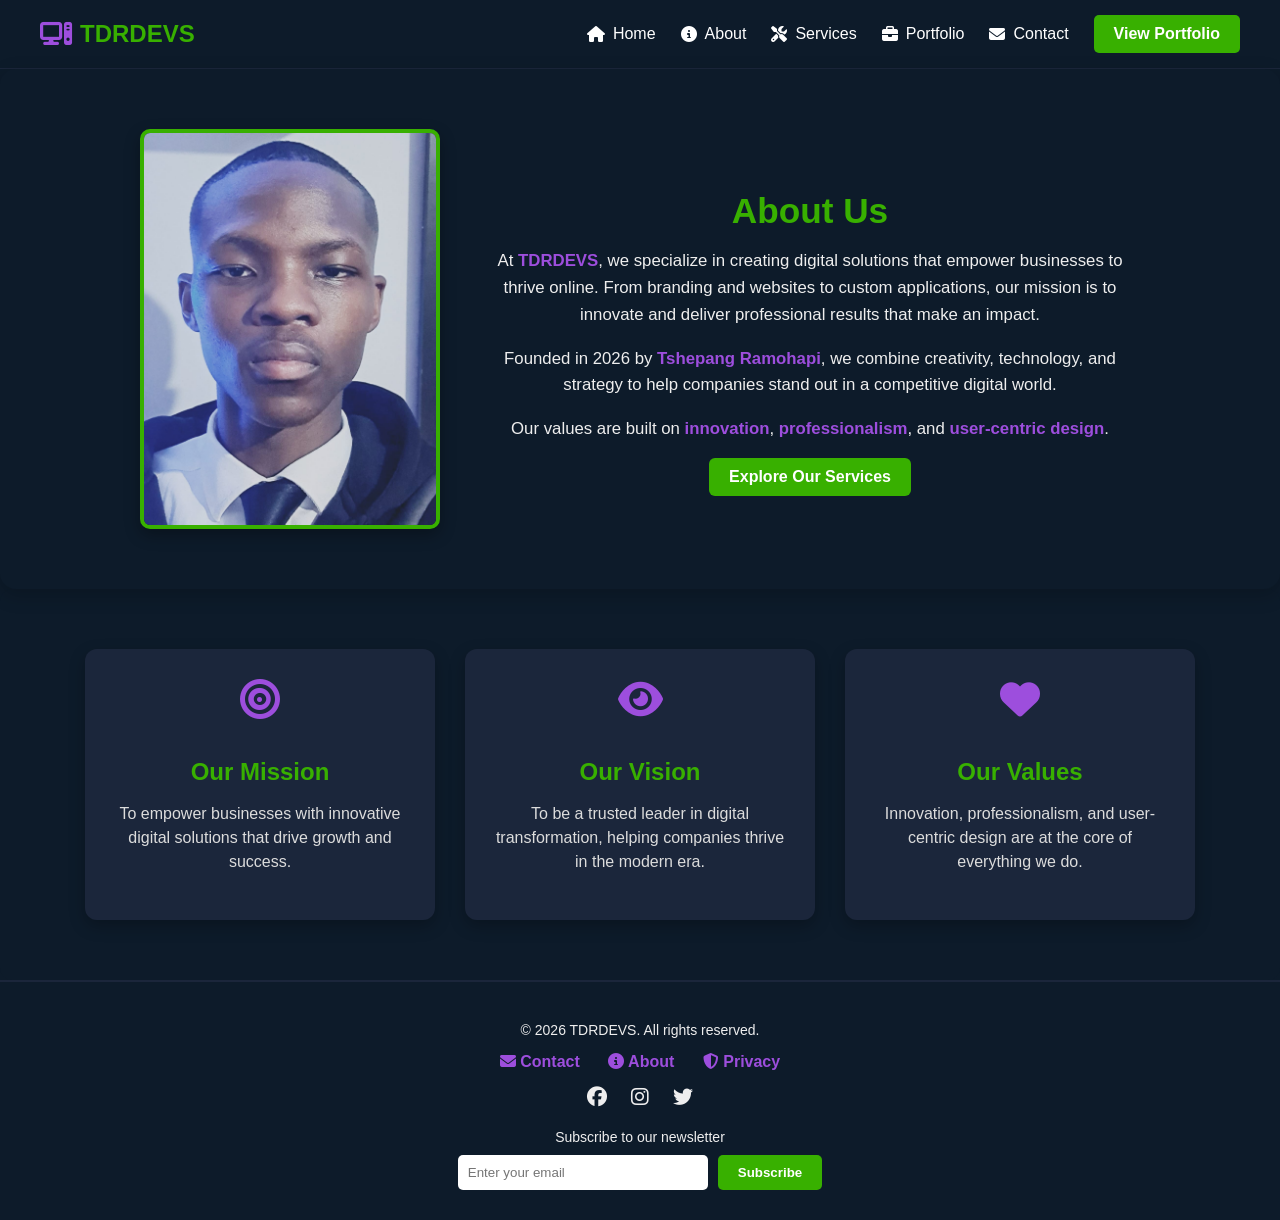
<file: About.html>
<!DOCTYPE html>
<html lang="en">
<head>
  <meta charset="UTF-8">
  <meta name="viewport" content="width=device-width, initial-scale=1.0">
  <title>About - TDRDEVS</title>
  <link rel="stylesheet" href="https://cdnjs.cloudflare.com/ajax/libs/font-awesome/6.5.0/css/all.min.css">
  <link rel="stylesheet" href="style/styles.css">
</head>
<body>
  <header class="site-header">
    <a href="index.html" class="logo" aria-label="TDRDEVS Home">
      <i class="fa-solid fa-computer" aria-hidden="true"></i> TDRDEVS
    </a>

    <input type="checkbox" id="menu-toggle" class="menu-toggle">
    <label for="menu-toggle" class="hamburger" aria-label="Toggle menu">
      <span></span>
      <span></span>
      <span></span>
    </label>

    <div class="nav-wrapper">
      <nav aria-label="Main navigation">
        <ul>
          <li><a href="index.html"><i class="fa-solid fa-house" aria-hidden="true"></i> Home</a></li>
          <li><a href="About.html" class="active"><i class="fa-solid fa-circle-info" aria-hidden="true"></i> About</a></li>
          <li><a href="services.html"><i class="fa-solid fa-screwdriver-wrench" aria-hidden="true"></i> Services</a></li>
          <li><a href="portfolio.html"><i class="fa-solid fa-briefcase" aria-hidden="true"></i> Portfolio</a></li>
          <li><a href="contact.html"><i class="fa-solid fa-envelope" aria-hidden="true"></i> Contact</a></li>
        </ul>
      </nav>

      <a href="portfolio.html" class="cta">View Portfolio</a>
    </div>
  </header>

  <main>
    <section class="about">
      <video autoplay muted loop playsinline class="about-video">
        <source src="about_header_video.mp4" type="video/mp4">
        Your browser does not support the video tag.
      </video>

      <div class="about-container">
        <div class="founder-image">
          <img src="images/Team.jpeg" alt="Founder Tshepang Ramohapi">
        </div>

        <div class="about-text">
          <h2>About Us</h2>
          <p>
            At <span class="highlight">TDRDEVS</span>, we specialize in creating digital solutions
            that empower businesses to thrive online. From branding and websites
            to custom applications, our mission is to innovate and deliver
            professional results that make an impact.
          </p>
          <p>
            Founded in 2026 by <span class="highlight">Tshepang Ramohapi</span>,
            we combine creativity, technology, and strategy to help companies
            stand out in a competitive digital world.
          </p>
          <p>
            Our values are built on <span class="highlight">innovation</span>,
            <span class="highlight">professionalism</span>, and
            <span class="highlight">user-centric design</span>.
          </p>
          <a href="services.html" class="about-btn">Explore Our Services</a>
        </div>
      </div>
    </section>

    <section class="about-presets">
      <article class="preset">
        <i class="fa-solid fa-bullseye" aria-hidden="true"></i>
        <h3>Our Mission</h3>
        <p>To empower businesses with innovative digital solutions that drive growth and success.</p>
      </article>

      <article class="preset">
        <i class="fa-solid fa-eye" aria-hidden="true"></i>
        <h3>Our Vision</h3>
        <p>To be a trusted leader in digital transformation, helping companies thrive in the modern era.</p>
      </article>

      <article class="preset">
        <i class="fa-solid fa-heart" aria-hidden="true"></i>
        <h3>Our Values</h3>
        <p>Innovation, professionalism, and user-centric design are at the core of everything we do.</p>
      </article>
    </section>
  </main>

  <footer>
    <div class="footer-content">
      <p>&copy; 2026 TDRDEVS. All rights reserved.</p>

      <div class="footer-links" aria-label="Footer links">
        <a href="contact.html"><i class="fa-solid fa-envelope" aria-hidden="true"></i> Contact</a>
        <a href="about.html"><i class="fa-solid fa-circle-info" aria-hidden="true"></i> About</a>
        <a href="privacy.html"><i class="fa-solid fa-shield-halved" aria-hidden="true"></i> Privacy</a>
      </div>

      <div class="footer-social" aria-label="Social links">
        <a href="#" aria-label="Facebook"><i class="fa-brands fa-facebook" aria-hidden="true"></i></a>
        <a href="#" aria-label="Instagram"><i class="fa-brands fa-instagram" aria-hidden="true"></i></a>
        <a href="#" aria-label="Twitter"><i class="fa-brands fa-twitter" aria-hidden="true"></i></a>
      </div>

      <div class="footer-newsletter">
        <p>Subscribe to our newsletter</p>
        <form>
          <input type="email" placeholder="Enter your email" aria-label="Email address" required>
          <button type="submit">Subscribe</button>
        </form>
      </div>
    </div>
  </footer>
</body>
</html>
</file>
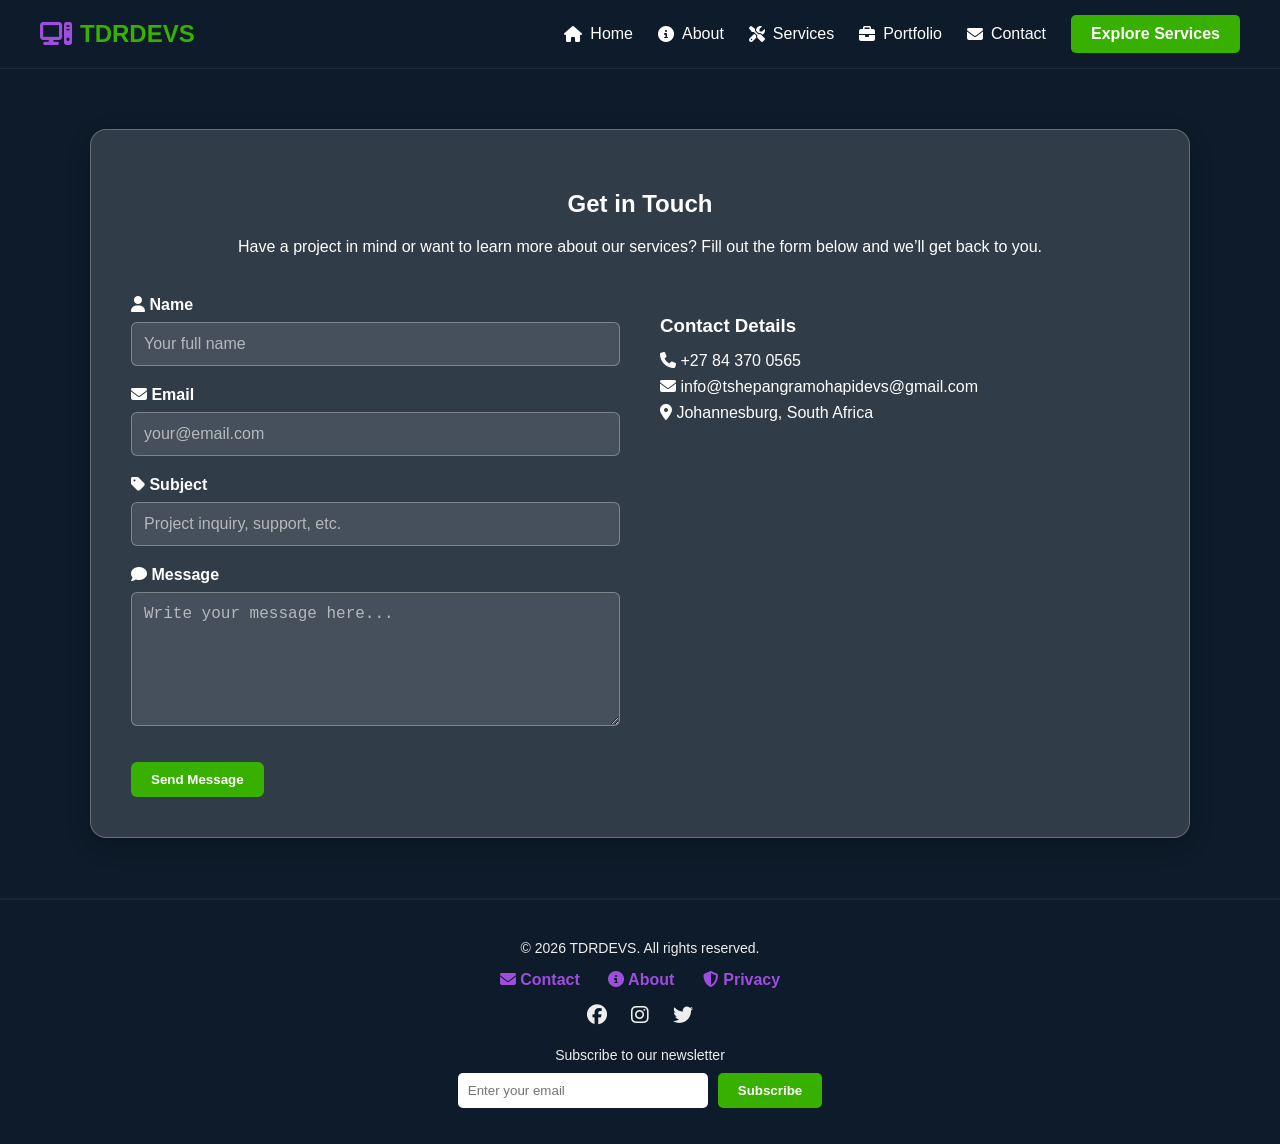
<file: contact.html>
<!DOCTYPE html>
<html lang="en">
<head>
  <meta charset="UTF-8">
  <meta name="viewport" content="width=device-width, initial-scale=1.0">
  <title>Contact - TDRDEVS</title>
  <!-- Font Awesome (Cloudflare CDN) -->
  <link rel="stylesheet" href="https://cdnjs.cloudflare.com/ajax/libs/font-awesome/6.5.0/css/all.min.css">
  <!-- Your main stylesheet -->
  <link rel="stylesheet" href="style/styles.css">
</head>
<body>
  <!-- Header -->
  <header>
    <a href="index.html" class="logo">
      <i class="fa-solid fa-computer"></i> TDRDEVS
    </a>

    <input type="checkbox" id="menu-toggle" class="menu-toggle">
    <label for="menu-toggle" class="hamburger" aria-label="Toggle menu">
      <span></span>
      <span></span>
      <span></span>
    </label>

    <div class="nav-wrapper">
      <nav>
        <ul>
          <li><a href="index.html"><i class="fa-solid fa-house"></i> Home</a></li>
          <li><a href="About.html"><i class="fa-solid fa-circle-info"></i> About</a></li>
          <li><a href="services.html"><i class="fa-solid fa-screwdriver-wrench"></i> Services</a></li>
          <li><a href="portfolio.html"><i class="fa-solid fa-briefcase"></i> Portfolio</a></li>
          <li><a href="contact.html" class="active"><i class="fa-solid fa-envelope"></i> Contact</a></li>
        </ul>
      </nav>

      <a href="services.html" class="cta">Explore Services</a>
    </div>
  </header>

  <!-- Contact Section -->
  <section class="contact">
    <h2>Get in Touch</h2>
    <p class="contact-intro">
      Have a project in mind or want to learn more about our services? Fill out the form below and we’ll get back to you.
    </p>

    <div class="contact-container">
      <!-- Contact Form -->
   <form class="contact-form" action="mailto:tshepangramohapidevs@gmail.com" method="POST" enctype="text/plain">
  <div class="form-group">
    <label for="name"><i class="fa-solid fa-user"></i> Name</label>
    <input type="text" id="name" name="name" placeholder="Your full name" required>
  </div>

  <div class="form-group">
    <label for="email"><i class="fa-solid fa-envelope"></i> Email</label>
    <input type="email" id="email" name="email" placeholder="your@email.com" required>
  </div>

  <div class="form-group">
    <label for="subject"><i class="fa-solid fa-tag"></i> Subject</label>
    <input type="text" id="subject" name="subject" placeholder="Project inquiry, support, etc." required>
  </div>

  <div class="form-group">
    <label for="message"><i class="fa-solid fa-comment"></i> Message</label>
    <textarea id="message" name="message" rows="6" placeholder="Write your message here..." required></textarea>
  </div>

  <button type="submit" class="book-btn">Send Message</button>
</form>


      <!-- Contact Info -->
      <div class="contact-info">
        <h3>Contact Details</h3>
        <p><i class="fa-solid fa-phone"></i> +27 84 370 0565</p>
        <p><i class="fa-solid fa-envelope"></i> info@tshepangramohapidevs@gmail.com</p>
        <p><i class="fa-solid fa-location-dot"></i> Johannesburg, South Africa</p>
      </div>
    </div>
  </section>

  <!-- Footer -->
  <footer>
    <div class="footer-content">
      <p>&copy; 2026 TDRDEVS. All rights reserved.</p>
      <div class="footer-links">
        <a href="contact.html"><i class="fa-solid fa-envelope"></i> Contact</a>
        <a href="about.html"><i class="fa-solid fa-circle-info"></i> About</a>
        <a href="privacy.html"><i class="fa-solid fa-shield-halved"></i> Privacy</a>
      </div>
      <div class="footer-social">
        <a href="#"><i class="fa-brands fa-facebook"></i></a>
        <a href="#"><i class="fa-brands fa-instagram"></i></a>
        <a href="#"><i class="fa-brands fa-twitter"></i></a>
      </div>
      <div class="footer-newsletter">
        <p>Subscribe to our newsletter</p>
        <form>
          <input type="email" placeholder="Enter your email" required>
          <button type="submit">Subscribe</button>
        </form>
      </div>
    </div>
  </footer>
</body>
</html>
</file>
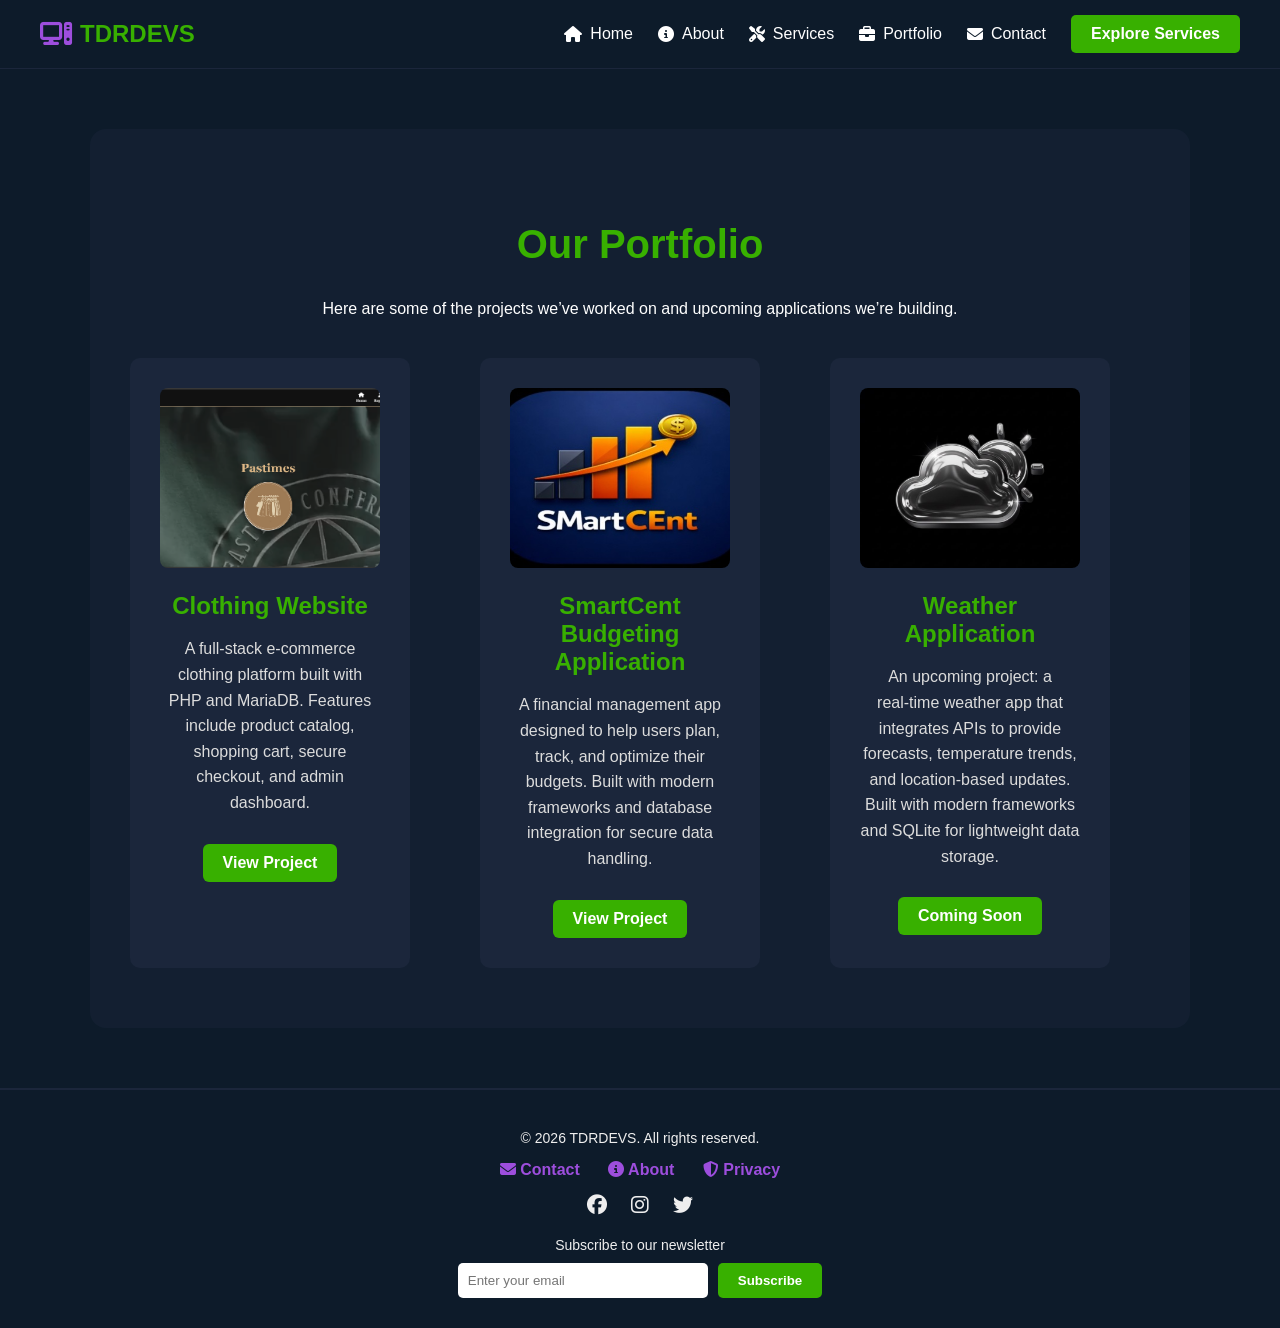
<file: portfolio.html>
<!DOCTYPE html>
<html lang="en">
<head>
  <meta charset="UTF-8">
  <meta name="viewport" content="width=device-width, initial-scale=1.0">
  <title>Portfolio - TDRDEVS</title>
  <!-- Font Awesome (Cloudflare CDN) -->
  <link rel="stylesheet" href="https://cdnjs.cloudflare.com/ajax/libs/font-awesome/6.5.0/css/all.min.css">
  <!-- Your main stylesheet -->
  <link rel="stylesheet" href="style/styles.css">
</head>
<body>
  <!-- Header -->
  <header>
    <a href="index.html" class="logo">
      <i class="fa-solid fa-computer"></i> TDRDEVS
    </a>

    <input type="checkbox" id="menu-toggle" class="menu-toggle">
    <label for="menu-toggle" class="hamburger" aria-label="Toggle menu">
      <span></span>
      <span></span>
      <span></span>
    </label>

    <div class="nav-wrapper">
      <nav>
        <ul>
          <li><a href="index.html"><i class="fa-solid fa-house"></i> Home</a></li>
          <li><a href="About.html"><i class="fa-solid fa-circle-info"></i> About</a></li>
          <li><a href="services.html"><i class="fa-solid fa-screwdriver-wrench"></i> Services</a></li>
          <li><a href="portfolio.html" class="active"><i class="fa-solid fa-briefcase"></i> Portfolio</a></li>
          <li><a href="contact.html"><i class="fa-solid fa-envelope"></i> Contact</a></li>
        </ul>
      </nav>

      <a href="services.html" class="cta">Explore Services</a>
    </div>
  </header>

  <!-- Portfolio Section -->
  <section class="portfolio">
    <center><h2>Our Portfolio</h2></center>
    <p class="portfolio-intro">
      Here are some of the projects we’ve worked on and upcoming applications we’re building.
    </p>

    <div class="portfolio-cards">
      <!-- Clothing Website -->
      <div class="card">
        <img src="images/pastimes_website.png" alt="Clothing Website Project">
        <h3>Clothing Website</h3>
        <p>
          A full‑stack e‑commerce clothing platform built with <span class="highlight">PHP</span> 
          and <span class="highlight">MariaDB</span>. Features include product catalog, shopping cart, 
          secure checkout, and admin dashboard.
        </p>
        <a href="Pastimes E-commerce Platform Demonstration.mp4" class="book-btn" target="_blank">View Project</a>
      </div>

      <!-- SmartCent Budgeting Application -->
      <div class="card">
        <img src="images/smartcentlogo.jpg" alt="SmartCent Budgeting Application">
        <h3>SmartCent Budgeting Application</h3>
        <p>
          A financial management app designed to help users plan, track, and optimize their budgets. 
          Built with modern frameworks and database integration for secure data handling.
        </p>
        <a href="smartcent.mp4" class="book-btn" target="_blank">View Project</a>
      </div>

      <!-- Weather Application -->
      <div class="card">
        <img src="images/weather.jpg" alt="Weather Application Project">
        <h3>Weather Application</h3>
        <p>
          An upcoming project: a real‑time weather app that integrates APIs to provide forecasts, 
          temperature trends, and location‑based updates. Built with modern frameworks and 
          <span class="highlight">SQLite</span> for lightweight data storage.
        </p>
        <a href="#" class="book-btn" target="_blank">Coming Soon</a>
      </div>
    </div>
  </section>

  <!-- Footer -->
  <footer>
    <div class="footer-content">
      <p>&copy; 2026 TDRDEVS. All rights reserved.</p>
      <div class="footer-links">
        <a href="contact.html"><i class="fa-solid fa-envelope"></i> Contact</a>
        <a href="about.html"><i class="fa-solid fa-circle-info"></i> About</a>
        <a href="privacy.html"><i class="fa-solid fa-shield-halved"></i> Privacy</a>
      </div>
      <div class="footer-social">
        <a href="#"><i class="fa-brands fa-facebook"></i></a>
        <a href="#"><i class="fa-brands fa-instagram"></i></a>
        <a href="#"><i class="fa-brands fa-twitter"></i></a>
      </div>
      <div class="footer-newsletter">
        <p>Subscribe to our newsletter</p>
        <form>
          <input type="email" placeholder="Enter your email" required>
          <button type="submit">Subscribe</button>
        </form>
      </div>
    </div>
  </footer>
</body>
</html>
</file>
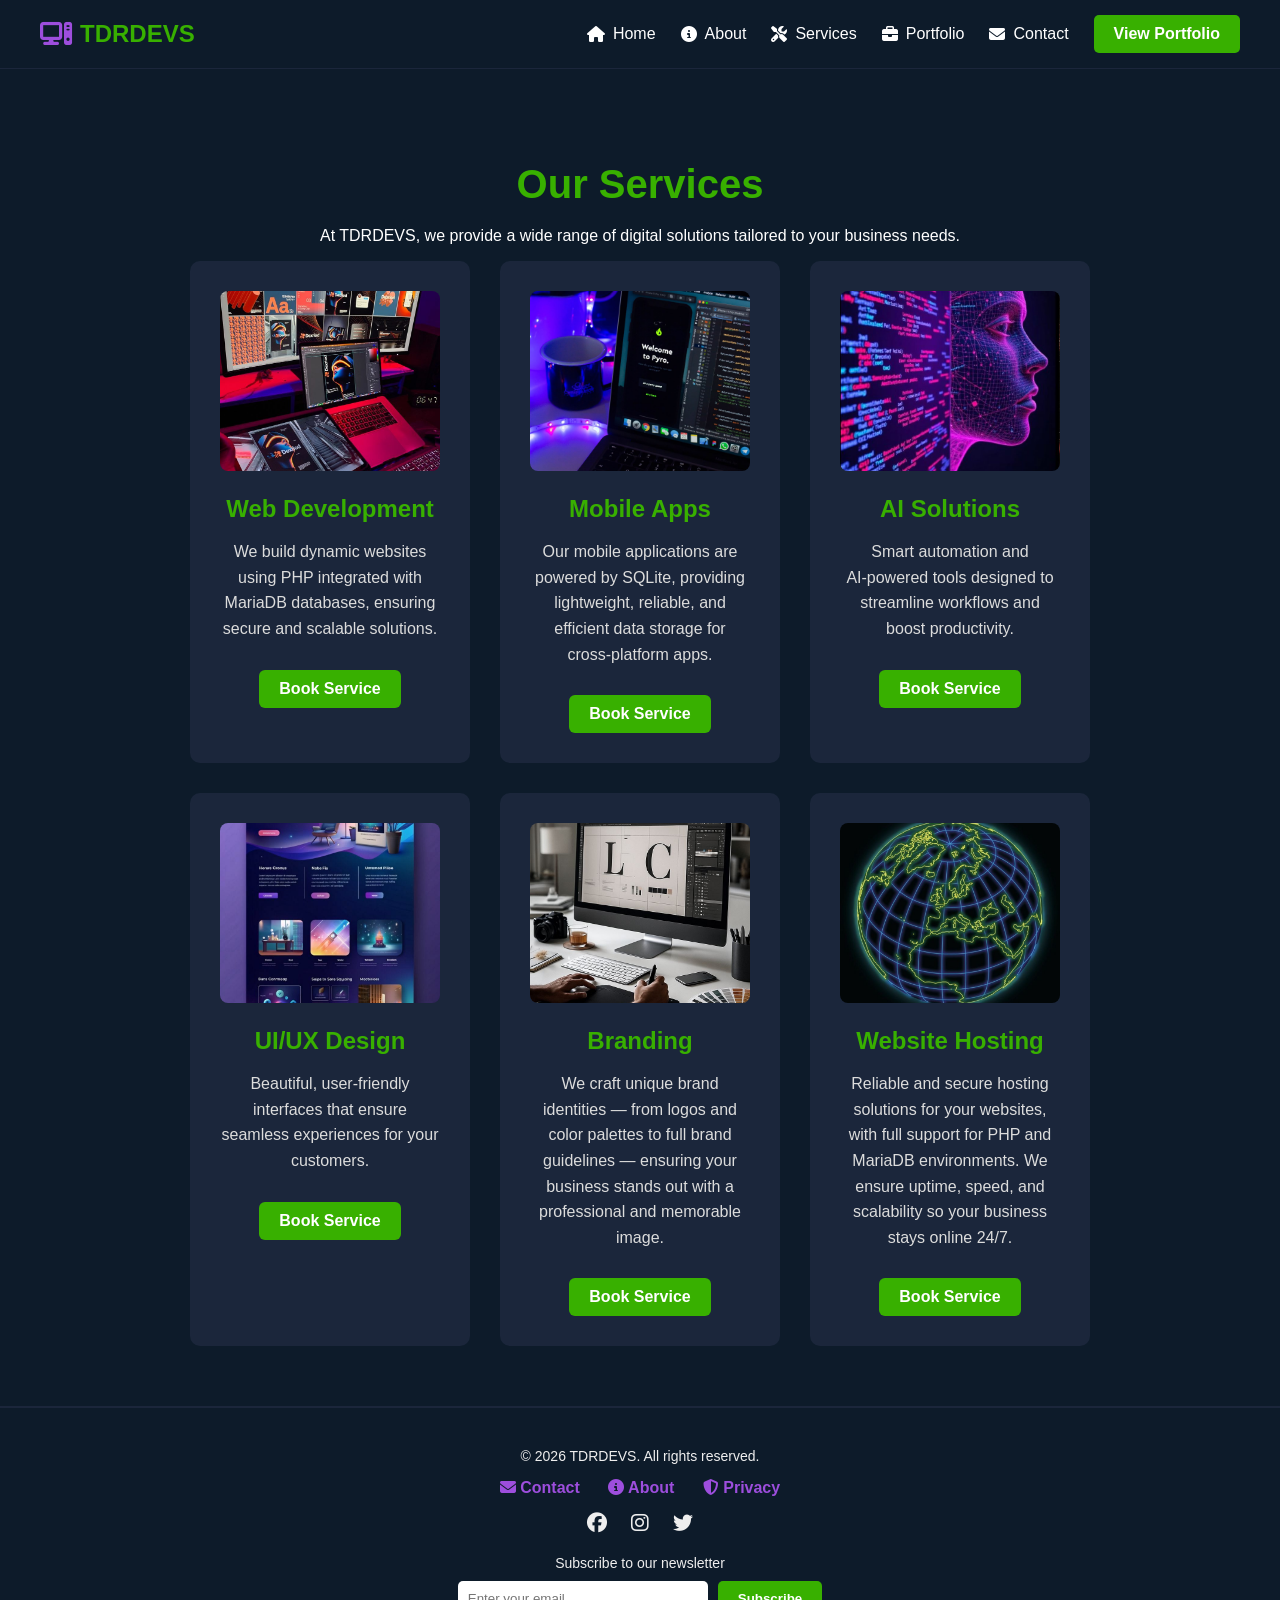
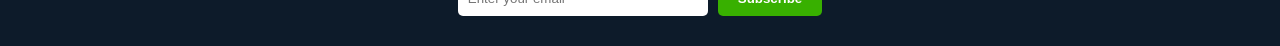
<file: services.html>
<!DOCTYPE html>
<html lang="en">
<head>
  <meta charset="UTF-8">
  <meta name="viewport" content="width=device-width, initial-scale=1.0">
  <title>Services - TDRDEVS</title>
  <!-- Font Awesome (Cloudflare CDN) -->
  <link rel="stylesheet" href="https://cdnjs.cloudflare.com/ajax/libs/font-awesome/6.5.0/css/all.min.css">
  <!-- Your main stylesheet -->
  <link rel="stylesheet" href="style/styles.css">
</head>
<body>
  <!-- Header -->
  <header>
    <a href="index.html" class="logo">
      <i class="fa-solid fa-computer"></i> TDRDEVS
    </a>

    <input type="checkbox" id="menu-toggle" class="menu-toggle">
    <label for="menu-toggle" class="hamburger" aria-label="Toggle menu">
      <span></span>
      <span></span>
      <span></span>
    </label>

    <div class="nav-wrapper">
      <nav>
        <ul>
          <li><a href="index.html"><i class="fa-solid fa-house"></i> Home</a></li>
          <li><a href="About.html"><i class="fa-solid fa-circle-info"></i> About</a></li>
          <li><a href="services.html" class="active"><i class="fa-solid fa-screwdriver-wrench"></i> Services</a></li>
          <li><a href="portfolio.html"><i class="fa-solid fa-briefcase"></i> Portfolio</a></li>
          <li><a href="contact.html"><i class="fa-solid fa-envelope"></i> Contact</a></li>
        </ul>
      </nav>

      <a href="portfolio.html" class="cta">View Portfolio</a>
    </div>
  </header>

 <!-- Services Section -->
<section class="services">
  <h2>Our Services</h2>
  <p class="services-intro">
    At <span class="highlight">TDRDEVS</span>, we provide a wide range of digital solutions tailored to your business needs.
  </p>

  <div class="service-cards">
    <div class="card">
      <img src="images/web.jpg" alt="Web Development">
      <h3>Web Development</h3>
      <p>
        We build dynamic websites using <span class="highlight">PHP</span> integrated with 
        <span class="highlight">MariaDB</span> databases, ensuring secure and scalable solutions.
      </p>
      <a href="contact.html" class="book-btn">Book Service</a>
    </div>

    <div class="card">
      <img src="images/app.jpg" alt="Mobile Apps">
      <h3>Mobile Apps</h3>
      <p>
        Our mobile applications are powered by <span class="highlight">SQLite</span>, 
        providing lightweight, reliable, and efficient data storage for cross‑platform apps.
      </p>
      <a href="contact.html" class="book-btn">Book Service</a>
    </div>

    <div class="card">
      <img src="images/ai_tools.jpg" alt="AI Solutions">
      <h3>AI Solutions</h3>
      <p>
        Smart automation and AI‑powered tools designed to streamline workflows and boost productivity.
      </p>
      <a href="contact.html" class="book-btn">Book Service</a>
    </div>

    <div class="card">
      <img src="images/ui_design.jpg" alt="UI/UX Design">
      <h3>UI/UX Design</h3>
      <p>
        Beautiful, user‑friendly interfaces that ensure seamless experiences for your customers.
      </p>
      <a href="contact.html" class="book-btn">Book Service</a>
    </div>

    <div class="card">
      <img src="images/branding.jpg" alt="Branding Services">
      <h3>Branding</h3>
      <p>
        We craft unique brand identities — from logos and color palettes to full brand guidelines — 
        ensuring your business stands out with a professional and memorable image.
      </p>
      <a href="contact.html" class="book-btn">Book Service</a>
    </div>


      <!-- Website Hosting -->
    <div class="card">
      <img src="images/website_hosting.jpg" alt="Website Hosting">
      <h3>Website Hosting</h3>
      <p>
        Reliable and secure hosting solutions for your websites, with full support for 
        <span class="highlight">PHP</span> and <span class="highlight">MariaDB</span> environments. 
        We ensure uptime, speed, and scalability so your business stays online 24/7.
      </p>
      <a href="contact.html" class="book-btn">Book Service</a>
    </div>

  </div>
</section>



  <!-- Footer -->
  <footer>
    <div class="footer-content">
      <p>&copy; 2026 TDRDEVS. All rights reserved.</p>

      <div class="footer-links">
        <a href="contact.html"><i class="fa-solid fa-envelope"></i> Contact</a>
        <a href="about.html"><i class="fa-solid fa-circle-info"></i> About</a>
        <a href="privacy.html"><i class="fa-solid fa-shield-halved"></i> Privacy</a>
      </div>

      <div class="footer-social">
        <a href="#"><i class="fa-brands fa-facebook"></i></a>
        <a href="#"><i class="fa-brands fa-instagram"></i></a>
        <a href="#"><i class="fa-brands fa-twitter"></i></a>
      </div>

      <div class="footer-newsletter">
        <p>Subscribe to our newsletter</p>
        <form>
          <input type="email" placeholder="Enter your email" required>
          <button type="submit">Subscribe</button>
        </form>
      </div>
    </div>
  </footer>
</body>
</html>
</file>
<file: style/styles.css>
/* ============================== */
/* Global Reset & Base             */
/* ============================== */
*, *::before, *::after {
  box-sizing: border-box;
}

body {
  margin: 0;
  font-family: 'Poppins', sans-serif;
  background-color: #0d1b2a;
  color: #ffffff;
  overflow-x: hidden;
  width: 100%;
}

img {
  max-width: 100%;
  height: auto;
  display: block;
}

video {
  max-width: 100%;
}

/* ============================== */
/* Header Styles                  */
/* ============================== */
header {
  display: flex;
  justify-content: space-between;
  align-items: center;
  padding: 15px 40px;
  background-color: #0d1b2a;
  border-bottom: 1px solid #1b263b;
}

.logo {
  font-size: 1.5rem;
  font-weight: bold;
  color: #38b000;
  text-decoration: none;
  display: flex;
  align-items: center;
  gap: 8px;
}

.logo i {
  color: #9d4edd;
  font-size: 1.6rem;
}

nav ul {
  list-style: none;
  display: flex;
  gap: 25px;
  margin: 0;
  padding: 0;
}

nav ul li a {
  text-decoration: none;
  color: #ffffff;
  font-weight: 500;
  display: flex;
  align-items: center;
  gap: 8px;
  transition: color 0.3s ease;
}

nav ul li a:hover {
  color: #9d4edd;
}

.cta {
  background-color: #38b000;
  color: #ffffff;
  padding: 10px 20px;
  border-radius: 5px;
  text-decoration: none;
  font-weight: bold;
  transition: background-color 0.3s ease;
  white-space: nowrap;
}

.cta:hover {
  background-color: #9d4edd;
}

/* ============================== */
/* Mobile Hamburger Components    */
/* ============================== */
.menu-toggle {
  display: none;
}

.hamburger {
  display: none;
  flex-direction: column;
  gap: 5px;
  cursor: pointer;
  padding: 8px 4px;
  z-index: 1001;
}

.hamburger span {
  display: block;
  width: 24px;
  height: 2.5px;
  background: #ffffff;
  border-radius: 2px;
  transition: all 0.3s ease;
}

.nav-wrapper {
  display: flex;
  align-items: center;
  gap: 25px;
}

/* ============================== */
/* Hero Section                   */
/* ============================== */
.hero {
  position: relative;
  height: 90vh;
  display: flex;
  justify-content: center;
  align-items: center;
  text-align: center;
  overflow: hidden;
  color: #ffffff;
}

.hero-video {
  position: absolute;
  top: 0;
  left: 0;
  width: 100%;
  height: 100%;
  object-fit: cover;
  z-index: -1;
}

.hero::after {
  content: "";
  position: absolute;
  top: 0;
  left: 0;
  width: 100%;
  height: 100%;
  background: rgba(13, 27, 42, 0.7);
  z-index: -1;
}

.hero-content {
  position: relative;
  z-index: 1;
  padding: 0 20px;
  width: 100%;
  max-width: 800px;
  margin: 0 auto;
}

.hero-logo {
  width: 120px;
  height: 120px;
  border-radius: 50%;
  object-fit: cover;
  margin: 0 auto 20px;
  border: 3px solid #38b000;
}

.hero-content h1 {
  font-size: clamp(1.8rem, 5vw, 3rem);
  margin-bottom: 15px;
  color: #38b000;
}

.hero-content p {
  font-size: clamp(1rem, 2.5vw, 1.2rem);
  margin-bottom: 25px;
  color: #9d4edd;
}

.hero-btn {
  background-color: #38b000;
  color: #ffffff;
  padding: 12px 25px;
  border-radius: 5px;
  text-decoration: none;
  font-weight: bold;
  display: inline-block;
  transition: background-color 0.3s ease;
}

.hero-btn:hover {
  background-color: #9d4edd;
}

/* ============================== */
/* Services Section               */
/* ============================== */
.services {
  padding: 60px 40px;
  text-align: center;
  background-color: #0d1b2a;
}

.services h2 {
  font-size: clamp(1.8rem, 4vw, 2.5rem);
  margin-bottom: 20px;
  color: #38b000;
}

.service-cards {
  display: flex;
  justify-content: center;
  gap: 30px;
  flex-wrap: wrap;
}

.card {
  background-color: #1b263b;
  padding: 30px;
  border-radius: 10px;
  width: 280px;
  text-align: center;
  transition: transform 0.3s ease, box-shadow 0.3s ease;
}

.card:hover {
  transform: translateY(-10px);
  box-shadow: 0 8px 20px rgba(0,0,0,0.4);
}

.card i {
  font-size: 2.5rem;
  margin-bottom: 15px;
  color: #9d4edd;
}

.card h3 {
  font-size: clamp(1.2rem, 3vw, 1.5rem);
  margin-bottom: 15px;
  color: #38b000;
}

.card p {
  font-size: clamp(0.9rem, 2vw, 1rem);
  color: #dcdcdc;
  line-height: 1.6;
}

.card img {
  width: 100%;
  height: 180px;
  object-fit: cover;
  border-radius: 8px;
  margin-bottom: 15px;
}

/* ============================== */
/* Portfolio Section              */
/* ============================== */
.portfolio {
  max-width: 1100px;
  margin: 60px auto;
  padding: 60px 40px;
  background-color: #1b263b77;
  border-radius: 16px;
}

.portfolio h2 {
  font-size: clamp(1.8rem, 4vw, 2.5rem);
  text-align: center;
  color: #38b000;
}

.portfolio-intro {
  text-align: center;
  margin-bottom: 40px;
  color: #ffffff;
}

.portfolio-cards {
  display: grid;
  grid-template-columns: repeat(auto-fit, minmax(320px, 1fr));
  gap: 30px;
}

.portfolio-grid {
  display: grid;
  grid-template-columns: repeat(auto-fit, minmax(280px, 1fr));
  gap: 25px;
}

.portfolio-item {
  position: relative;
  overflow: hidden;
  border-radius: 10px;
}

.portfolio-item img {
  width: 100%;
  height: 250px;
  object-fit: cover;
  display: block;
  transition: transform 0.4s ease;
}

.portfolio-item:hover img {
  transform: scale(1.1);
}

.overlay {
  position: absolute;
  bottom: 0;
  left: 0;
  right: 0;
  background: rgba(13, 27, 42, 0.8);
  color: #ffffff;
  padding: 20px;
  transform: translateY(100%);
  transition: transform 0.4s ease;
}

.portfolio-item:hover .overlay {
  transform: translateY(0);
}

.overlay h3 {
  margin: 0 0 10px;
  color: #9d4edd;
}

.overlay p {
  margin: 0;
  font-size: 0.9rem;
  color: #dcdcdc;
}

/* ============================== */
/* About Us Page                  */
/* ============================== */
.about {
  position: relative;
  padding: 60px 40px;
  min-height: 400px;
  border-radius: 16px;
  box-shadow: 0 6px 20px rgba(0,0,0,0.2);
  color: #eee;
  overflow: hidden;
}

.about-video {
  position: absolute;
  top: 0;
  left: 0;
  width: 100%;
  height: 100%;
  object-fit: cover;
  z-index: -1;
}

.about-container {
  display: flex;
  align-items: center;
  justify-content: center;
  gap: 40px;
  max-width: 1000px;
  margin: 0 auto;
}

.founder-image {
  text-align: center;
  margin-bottom: 20px;
  flex-shrink: 0;
}

.founder-image img {
  width: 300px;
  height: 400px;
  border-radius: 10px;
  object-fit: cover;
  border: 4px solid #38b000;
  box-shadow: 0 6px 16px rgba(0,0,0,0.3);
}

.about-nav {
  display: flex;
  justify-content: space-between;
  align-items: center;
  width: 100%;
  background: rgba(27, 38, 59, 0.6);
  padding: 15px 25px;
}

.about-nav .logo {
  font-size: 1.8rem;
  font-weight: bold;
  color: #38b000;
  text-decoration: none;
  display: flex;
  align-items: center;
  gap: 8px;
}

.about-nav .logo i {
  color: #9d4edd;
  font-size: 2rem;
}

.nav-links {
  display: flex;
  gap: 25px;
}

.nav-links a {
  color: #eee;
  text-decoration: none;
  font-weight: 600;
  transition: color 0.3s ease;
}

.nav-links a:hover {
  color: #9d4edd;
}

.about-text {
  text-align: center;
  max-width: 700px;
}

.about-text h2 {
  font-size: clamp(1.8rem, 4vw, 2.2rem);
  margin-bottom: 15px;
  color: #38b000;
}

.about-text p {
  font-size: clamp(0.95rem, 2vw, 1.05rem);
  margin-bottom: 15px;
  line-height: 1.6;
}

.about-text .highlight {
  color: #9d4edd;
  font-weight: bold;
}

.about-btn {
  background-color: #38b000;
  color: #fff;
  padding: 10px 20px;
  border-radius: 6px;
  text-decoration: none;
  font-weight: bold;
  display: inline-block;
  transition: background-color 0.3s ease;
}

.about-btn:hover {
  background-color: #9d4edd;
}

/* ============================== */
/* Preset Cards (Mission, etc.)   */
/* ============================== */
.about-presets {
  display: flex;
  justify-content: center;
  gap: 30px;
  padding: 60px 40px;
  background-color: #0d1b2a;
  flex-wrap: wrap;
  text-align: center;
  border-radius: 12px;
  margin-bottom: 0;
}

.preset {
  background-color: #1b263b;
  padding: 30px;
  border-radius: 12px;
  width: 350px;
  transition: transform 0.3s ease, box-shadow 0.3s ease;
  box-shadow: 0 6px 16px rgba(0,0,0,0.25);
}

.preset:hover {
  transform: translateY(-8px);
  box-shadow: 0 10px 24px rgba(0,0,0,0.35);
}

.preset i {
  font-size: 2.5rem;
  margin-bottom: 15px;
  color: #9d4edd;
}

.preset h3 {
  font-size: clamp(1.2rem, 3vw, 1.5rem);
  margin-bottom: 15px;
  color: #38b000;
}

.preset p {
  font-size: clamp(0.9rem, 2vw, 1rem);
  color: #dcdcdc;
  line-height: 1.5;
}

.preset img {
  width: 100%;
  max-width: 350px;
  height: auto;
  margin-bottom: 15px;
  border-radius: 8px;
  box-shadow: 0 4px 12px rgba(0,0,0,0.25);
}

/* ============================== */
/* Book Button                    */
/* ============================== */
.book-btn {
  display: inline-block;
  margin-top: 12px;
  padding: 10px 20px;
  background-color: #38b000;
  color: #fff;
  font-weight: bold;
  text-decoration: none;
  border-radius: 6px;
  transition: background-color 0.3s ease;
  border: none;
  cursor: pointer;
}

.book-btn:hover {
  background-color: #9d4edd;
}

/* ============================== */
/* Contact Page                   */
/* ============================== */
.contact {
  max-width: 1100px;
  margin: 60px auto;
  padding: 40px;
  background: rgba(255, 255, 255, 0.15);
  backdrop-filter: blur(12px);
  -webkit-backdrop-filter: blur(12px);
  border-radius: 16px;
  border: 1px solid rgba(255, 255, 255, 0.25);
  box-shadow: 0 8px 24px rgba(0,0,0,0.2);
}

.contact h2 {
  text-align: center;
  margin-bottom: 20px;
  color: #ffffff;
}

.contact-intro {
  text-align: center;
  margin-bottom: 40px;
  color: #ffffff;
}

.contact-container {
  display: flex;
  gap: 40px;
  flex-wrap: wrap;
}

.contact-form, .contact-info {
  flex: 1;
  min-width: 300px;
}

.form-group {
  margin-bottom: 20px;
}

.form-group label {
  display: block;
  font-weight: bold;
  margin-bottom: 8px;
  color: #ffffff;
}

.form-group input, .form-group textarea {
  width: 100%;
  padding: 12px;
  border: 1px solid rgba(255,255,255,0.3);
  border-radius: 6px;
  font-size: 1rem;
  background: rgba(255,255,255,0.1);
  color: #ffffff;
}

.form-group input::placeholder,
.form-group textarea::placeholder {
  color: rgba(255,255,255,0.6);
}

.contact-info h3 {
  margin-bottom: 15px;
  color: #ffffff;
}

.contact-info p {
  margin: 8px 0;
  color: #ffffff;
  font-size: 1rem;
}

/* ============================== */
/* Footer                         */
/* ============================== */
footer {
  background-color: #0d1b2a;
  color: #eee;
  text-align: center;
  padding: 30px 20px;
  margin-top: 0;
  border-top: 2px solid #1b263b;
}

footer .footer-content {
  max-width: 1000px;
  margin: 0 auto;
}

footer p {
  margin: 10px 0;
  font-size: 14px;
}

footer .footer-links {
  margin: 15px 0;
}

footer .footer-links a {
  color: #9d4edd;
  text-decoration: none;
  margin: 0 12px;
  font-weight: 600;
  transition: color 0.3s;
}

footer .footer-links a:hover {
  color: #38b000;
}

footer .footer-social a {
  color: #eee;
  margin: 0 10px;
  font-size: 20px;
  transition: color 0.3s;
}

footer .footer-social a:hover {
  color: #9d4edd;
}

footer .footer-newsletter {
  margin-top: 20px;
}

footer .footer-newsletter form {
  display: flex;
  justify-content: center;
  gap: 10px;
  margin-top: 10px;
}

footer .footer-newsletter input {
  padding: 10px;
  border: none;
  border-radius: 5px;
  width: 250px;
}

footer .footer-newsletter button {
  background-color: #38b000;
  color: #fff;
  border: none;
  padding: 10px 20px;
  border-radius: 5px;
  font-weight: bold;
  cursor: pointer;
  transition: background-color 0.3s;
}

footer .footer-newsletter button:hover {
  background-color: #9d4edd;
}

/* ================================================================ */
/* MEDIA QUERIES                                                     */
/* Mobile-First: small → medium → large                              */
/* ================================================================ */

/* ---- 320px – 480px (small phones) ---- */
@media (max-width: 480px) {
  .hero {
    height: auto;
    min-height: 60vh;
    padding: 50px 15px;
  }

  .hero-logo {
    width: 80px;
    height: 80px;
    margin-bottom: 15px;
  }

  .hero-content h1 {
    font-size: clamp(1.5rem, 7vw, 2rem);
  }

  .hero-content p {
    font-size: clamp(0.85rem, 3.5vw, 1rem);
  }

  .hero-btn {
    padding: 10px 20px;
    font-size: 0.9rem;
  }

  .services {
    padding: 40px 15px;
  }

  .services h2 {
    font-size: clamp(1.5rem, 6vw, 1.8rem);
  }

  .service-cards {
    flex-direction: column;
    align-items: center;
    gap: 20px;
  }

  .card {
    width: 100%;
    max-width: 380px;
    padding: 25px 20px;
  }

  .card h3 {
    font-size: clamp(1.1rem, 4vw, 1.3rem);
  }

  .portfolio {
    padding: 40px 15px;
    margin: 30px 15px;
  }

  .portfolio h2 {
    font-size: clamp(1.5rem, 6vw, 1.8rem);
  }

  .portfolio-grid {
    grid-template-columns: 1fr;
  }

  .portfolio-cards {
    grid-template-columns: 1fr;
  }

  .portfolio-item img {
    height: 200px;
  }

  .about {
    padding: 40px 15px;
    min-height: auto;
  }

  .about-container {
    flex-direction: column;
    gap: 25px;
  }

  .founder-image {
    margin-bottom: 10px;
  }

  .founder-image img {
    width: 200px;
    height: 260px;
  }

  .about-text h2 {
    font-size: clamp(1.5rem, 6vw, 1.8rem);
  }

  .about-presets {
    padding: 40px 15px;
    flex-direction: column;
    align-items: center;
    gap: 20px;
  }

  .preset {
    width: 100%;
    max-width: 380px;
    padding: 25px 20px;
  }

  .contact {
    padding: 25px 15px;
    margin: 30px 15px;
  }

  .contact-container {
    flex-direction: column;
    gap: 30px;
  }

  .contact-form, .contact-info {
    min-width: unset;
    width: 100%;
  }

  footer {
    padding: 30px 15px 25px;
  }

  footer .footer-content {
    display: flex;
    flex-direction: column;
    gap: 18px;
  }

  footer .footer-links {
    display: flex;
    flex-direction: column;
    align-items: center;
    gap: 10px;
    padding: 15px 0 10px;
    border-top: 1px solid rgba(27, 38, 59, 0.8);
    border-bottom: 1px solid rgba(27, 38, 59, 0.8);
    margin: 0;
  }

  footer .footer-links a {
    margin: 0;
    padding: 6px 0;
    font-size: 0.95rem;
    display: flex;
    align-items: center;
    gap: 8px;
  }

  footer .footer-social {
    display: flex;
    justify-content: center;
    gap: 18px;
    padding: 5px 0;
    margin: 0;
  }

  footer .footer-social a {
    font-size: 20px;
    width: 44px;
    height: 44px;
    display: flex;
    align-items: center;
    justify-content: center;
    border-radius: 50%;
    background: rgba(27, 38, 59, 0.6);
    transition: background 0.3s ease, color 0.3s ease;
    margin: 0;
  }

  footer .footer-social a:hover {
    background: #38b000;
    color: #fff;
  }

  footer .footer-newsletter {
    padding-top: 10px;
  }

  footer .footer-newsletter p {
    font-size: 0.9rem;
    margin-bottom: 12px;
  }

  footer .footer-newsletter form {
    flex-direction: column;
    align-items: center;
    gap: 10px;
    margin-top: 0;
  }

  footer .footer-newsletter input {
    width: 100%;
    max-width: 340px;
    padding: 12px 15px;
    font-size: 0.95rem;
    border-radius: 8px;
  }

  footer .footer-newsletter button {
    width: 100%;
    max-width: 340px;
    padding: 12px 20px;
    font-size: 1rem;
    border-radius: 8px;
  }
}

/* ---- 481px – 768px (tablets) ---- */
@media (min-width: 481px) and (max-width: 768px) {
  .hero {
    height: auto;
    min-height: 70vh;
  }

  .hero-logo {
    width: 100px;
    height: 100px;
  }

  .services {
    padding: 50px 25px;
  }

  .service-cards {
    gap: 25px;
  }

  .card {
    width: calc(50% - 15px);
    max-width: 340px;
  }

  .portfolio {
    padding: 50px 25px;
    margin: 40px 25px;
  }

  .portfolio-grid {
    grid-template-columns: repeat(2, 1fr);
  }

  .portfolio-cards {
    grid-template-columns: repeat(2, 1fr);
  }

  .about {
    padding: 50px 25px;
  }

  .about-container {
    flex-direction: column;
    gap: 30px;
  }

  .founder-image img {
    width: 250px;
    height: 320px;
  }

  .about-presets {
    padding: 50px 25px;
    gap: 25px;
  }

  .preset {
    width: calc(50% - 15px);
    max-width: 340px;
  }

  .contact {
    padding: 35px 25px;
    margin: 40px 25px;
  }

  .contact-container {
    gap: 30px;
  }

  footer {
    padding: 35px 25px 30px;
  }

  footer .footer-content {
    display: flex;
    flex-direction: column;
    gap: 20px;
  }

  footer .footer-links {
    display: flex;
    justify-content: center;
    flex-wrap: wrap;
    gap: 20px;
    padding: 15px 0 10px;
    border-top: 1px solid rgba(27, 38, 59, 0.8);
    border-bottom: 1px solid rgba(27, 38, 59, 0.8);
    margin: 0;
  }

  footer .footer-links a {
    margin: 0;
    padding: 6px 0;
    font-size: 0.95rem;
  }

  footer .footer-social {
    display: flex;
    justify-content: center;
    gap: 20px;
    padding: 5px 0;
    margin: 0;
  }

  footer .footer-social a {
    font-size: 20px;
    width: 44px;
    height: 44px;
    display: flex;
    align-items: center;
    justify-content: center;
    border-radius: 50%;
    background: rgba(27, 38, 59, 0.6);
    transition: background 0.3s ease, color 0.3s ease;
    margin: 0;
  }

  footer .footer-social a:hover {
    background: #38b000;
    color: #fff;
  }

  footer .footer-newsletter p {
    font-size: 0.95rem;
    margin-bottom: 12px;
  }

  footer .footer-newsletter form {
    gap: 10px;
  }

  footer .footer-newsletter input {
    width: 100%;
    max-width: 340px;
    padding: 12px 15px;
    font-size: 0.95rem;
    border-radius: 8px;
  }

  footer .footer-newsletter button {
    padding: 12px 24px;
    font-size: 1rem;
    border-radius: 8px;
  }
}

/* ---- 320px – 768px (mobile header redesign with hamburger) ---- */
@media (max-width: 768px) {
  header {
    position: sticky;
    top: 0;
    z-index: 1000;
    padding: 10px 15px;
    box-shadow: 0 2px 8px rgba(0,0,0,0.3);
  }

  .hamburger {
    display: flex;
  }

  .logo {
    font-size: 1.3rem;
  }

  .nav-wrapper {
    position: absolute;
    top: 100%;
    left: 0;
    right: 0;
    background: #0d1b2a;
    padding: 0 20px;
    max-height: 0;
    overflow: hidden;
    transition: max-height 0.4s ease, padding 0.4s ease;
    border-bottom: 1px solid #1b263b;
    box-shadow: 0 4px 12px rgba(0,0,0,0.3);
    flex-direction: column;
    gap: 0;
  }

  .menu-toggle:checked ~ .nav-wrapper {
    max-height: 520px;
    padding: 20px;
  }

  .hamburger span {
    background: #ffffff;
  }

  .menu-toggle:checked + .hamburger span:nth-child(1) {
    transform: rotate(45deg) translate(5px, 5px);
  }

  .menu-toggle:checked + .hamburger span:nth-child(2) {
    opacity: 0;
  }

  .menu-toggle:checked + .hamburger span:nth-child(3) {
    transform: rotate(-45deg) translate(5px, -5px);
  }

  .nav-wrapper nav ul {
    flex-direction: column;
    gap: 4px;
    width: 100%;
  }

  .nav-wrapper nav ul li a {
    padding: 12px 15px;
    border-radius: 8px;
    font-size: 1rem;
    justify-content: flex-start;
    transition: background 0.2s ease, color 0.2s ease;
  }

  .nav-wrapper nav ul li a:hover,
  .nav-wrapper nav ul li a.active {
    background: rgba(56, 176, 0, 0.15);
    color: #38b000;
  }

  .nav-wrapper .cta {
    display: block;
    text-align: center;
    margin-top: 15px;
    padding: 12px 20px;
    font-size: 1rem;
    width: 100%;
  }
}

/* ---- 769px+ (desktop) — preserves original desktop layout ---- */
@media (min-width: 769px) {
  .about-container {
    flex-direction: row;
  }

  .about-container .founder-image {
    margin-bottom: 0;
  }
}
</file>
